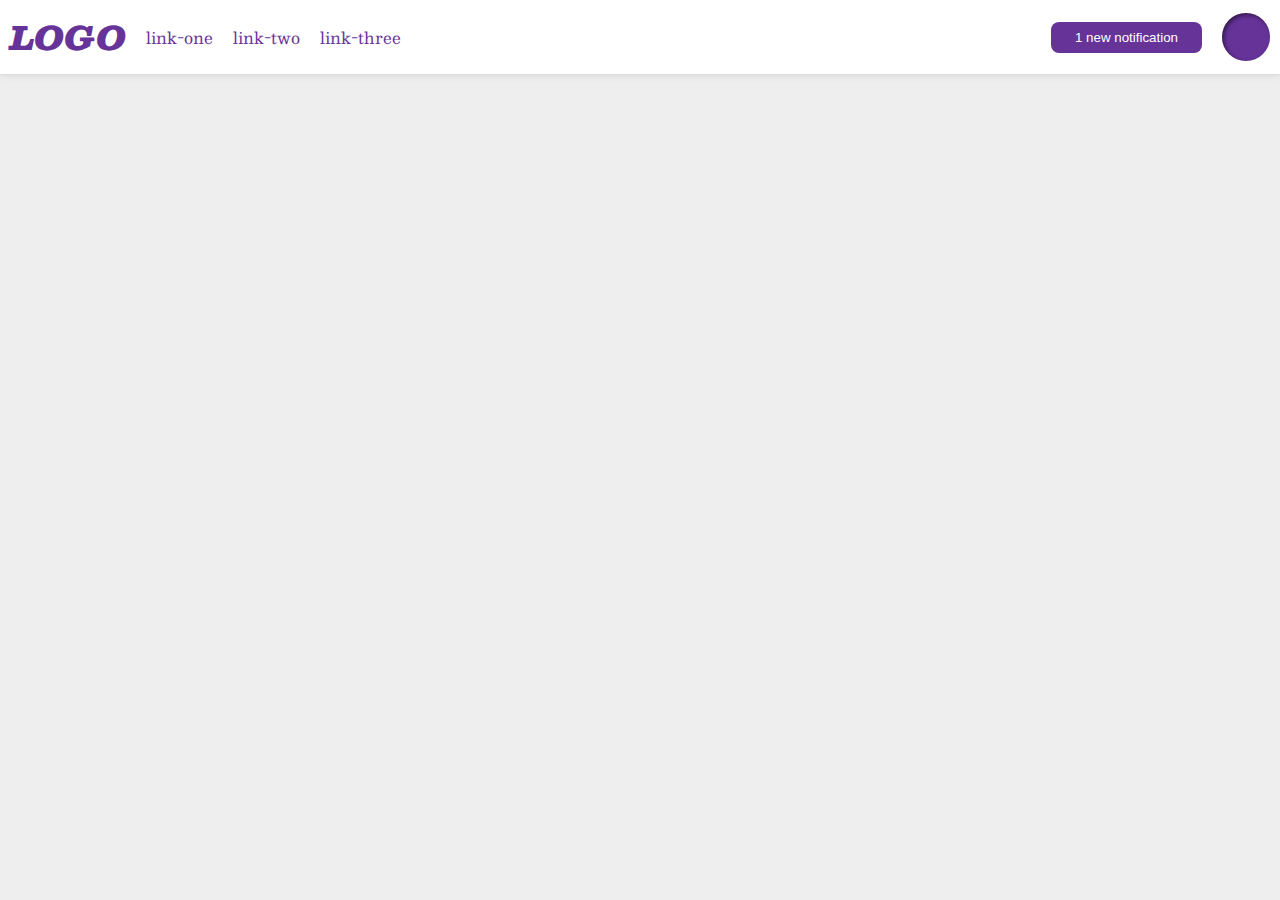
<file: foundations/flex/03-flex-header-2/index.html>
<!DOCTYPE html>
<html lang="en">
  <head>
    <meta charset="UTF-8">
    <meta http-equiv="X-UA-Compatible" content="IE=edge">
    <meta name="viewport" content="width=device-width, initial-scale=1.0">
    <title>Flex Header 2</title>
    <link rel="stylesheet" href="style.css">
  </head>
  <body>
    <div class="header">
      <div class="left" >
      <div class="logo">
        LOGO
      </div>
      <ul class="links">
        <li><a href="https://google.com">link-one</a></li>
        <li><a href="https://google.com">link-two</a></li>
        <li><a href="https://google.com">link-three</a></li>
      </ul>
      </div>
      <div class="right">
      <button class="notifications">
        1 new notification
      </button>
      <div class="profile-image"></div>
    </div>
    </div>
  </body>
</html>
</file>
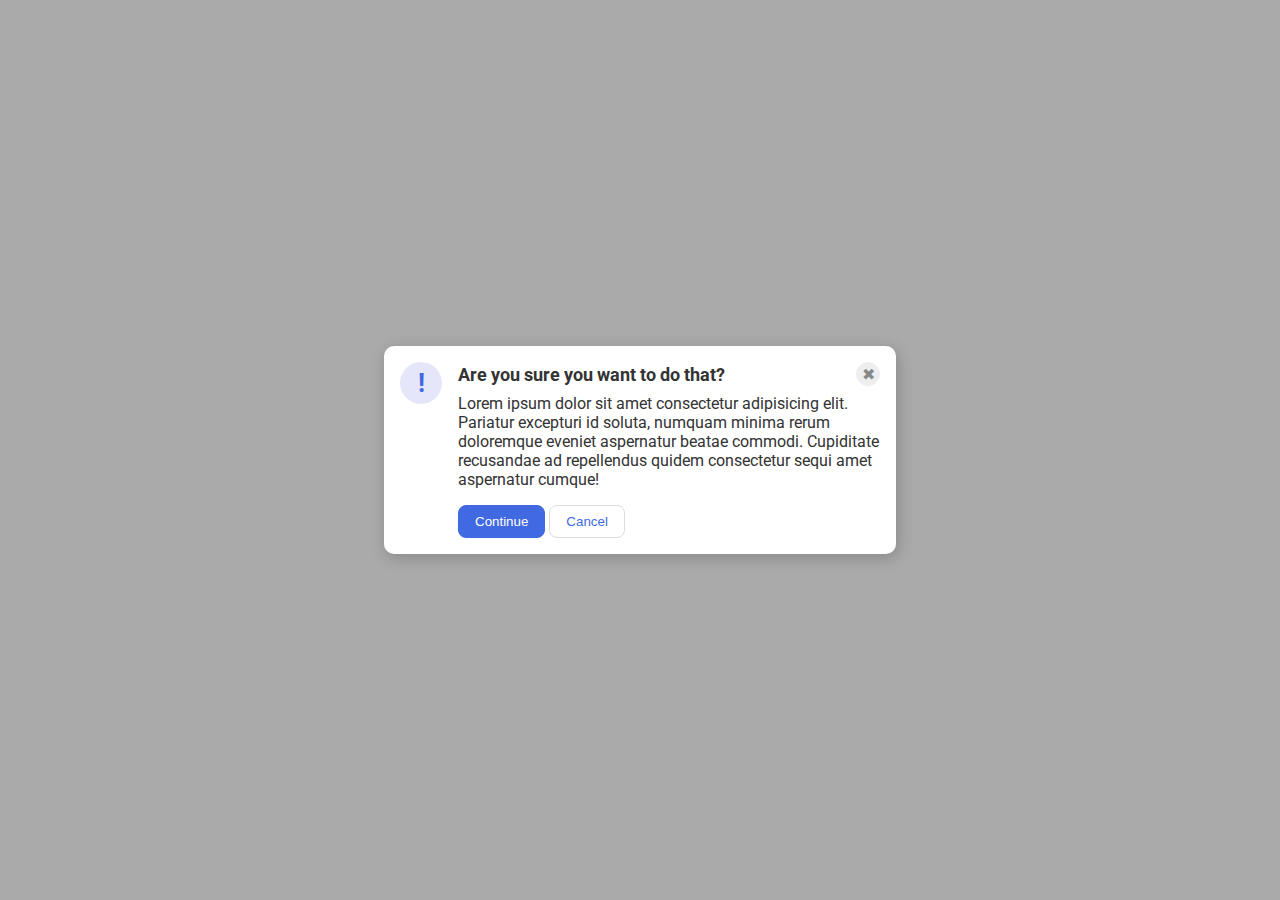
<file: foundations/flex/05-flex-modal/index.html>
<!DOCTYPE html>
<html lang="en">
  <head>
    <meta charset="UTF-8">
    <meta http-equiv="X-UA-Compatible" content="IE=edge">
    <meta name="viewport" content="width=device-width, initial-scale=1.0">
    <link rel="stylesheet" href="style.css">
    <title>Modal</title>
  </head>
  <body>
    <div class="modal">
      <div class="icon">!</div>
    <div class="container">
        <div class="header">Are you sure you want to do that?
      <button class="close-button">✖</button>
      </div>
      <div class="text">Lorem ipsum dolor sit amet consectetur adipisicing elit. Pariatur excepturi id soluta, numquam minima rerum doloremque eveniet aspernatur beatae commodi. Cupiditate recusandae ad repellendus quidem consectetur sequi amet aspernatur cumque!</div>
      <button class="continue">Continue</button>
      <button class="cancel">Cancel</button>
      </div>
    </div>
  </body>
</html>
</file>
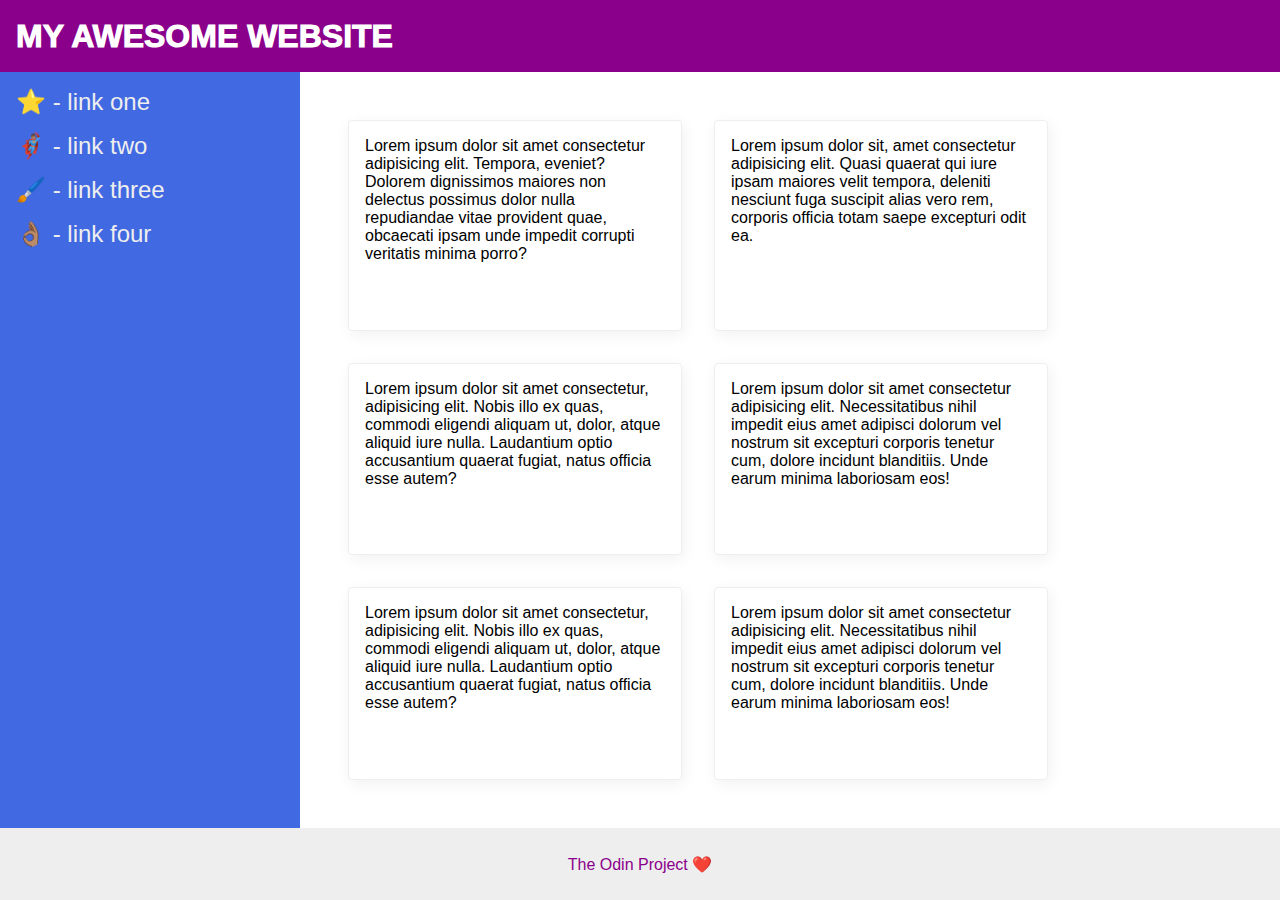
<file: foundations/flex/07-flex-layout-2/index.html>
<!DOCTYPE html>
<html lang="en">
  <head>
    <meta charset="UTF-8">
    <meta http-equiv="X-UA-Compatible" content="IE=edge">
    <meta name="viewport" content="width=device-width, initial-scale=1.0">
    <title>The Holy Grail</title>
    <link rel="stylesheet" href="style.css">
  </head>
  <body>
    <div class="header">
      MY AWESOME WEBSITE
    </div>
   <div class="body"> 
    <div class="sidebar">
      <ul>
        <li><a href="#">⭐ - link one</a></li>
        <li><a href="#">🦸🏽‍♂️ - link two</a></li>
        <li><a href="#">🖌️ - link three</a></li>
        <li><a href="#">👌🏽 - link four</a></li>
      </ul>
    </div>
  <div class="container">  
    <div class="card">Lorem ipsum dolor sit amet consectetur adipisicing elit. Tempora, eveniet? Dolorem dignissimos maiores non delectus possimus dolor nulla repudiandae vitae provident quae, obcaecati ipsam unde impedit corrupti veritatis minima porro?</div>
    <div class="card">Lorem ipsum dolor sit, amet consectetur adipisicing elit. Quasi quaerat qui iure ipsam maiores velit tempora, deleniti nesciunt fuga suscipit alias vero rem, corporis officia totam saepe excepturi odit ea.</div>
    <div class="card">Lorem ipsum dolor sit amet consectetur, adipisicing elit. Nobis illo ex quas, commodi eligendi aliquam ut, dolor, atque aliquid iure nulla. Laudantium optio accusantium quaerat fugiat, natus officia esse autem?</div>
    <div class="card">Lorem ipsum dolor sit amet consectetur adipisicing elit. Necessitatibus nihil impedit eius amet adipisci dolorum vel nostrum sit excepturi corporis tenetur cum, dolore incidunt blanditiis. Unde earum minima laboriosam eos!</div>
    <div class="card">Lorem ipsum dolor sit amet consectetur, adipisicing elit. Nobis illo ex quas, commodi eligendi aliquam ut, dolor, atque aliquid iure nulla. Laudantium optio accusantium quaerat fugiat, natus officia esse autem?</div>
    <div class="card">Lorem ipsum dolor sit amet consectetur adipisicing elit. Necessitatibus nihil impedit eius amet adipisci dolorum vel nostrum sit excepturi corporis tenetur cum, dolore incidunt blanditiis. Unde earum minima laboriosam eos!</div>
  </div>
  </div> 
    <div class="footer">
      The Odin Project ❤️
    </div>
  </body>
</html>
</file>
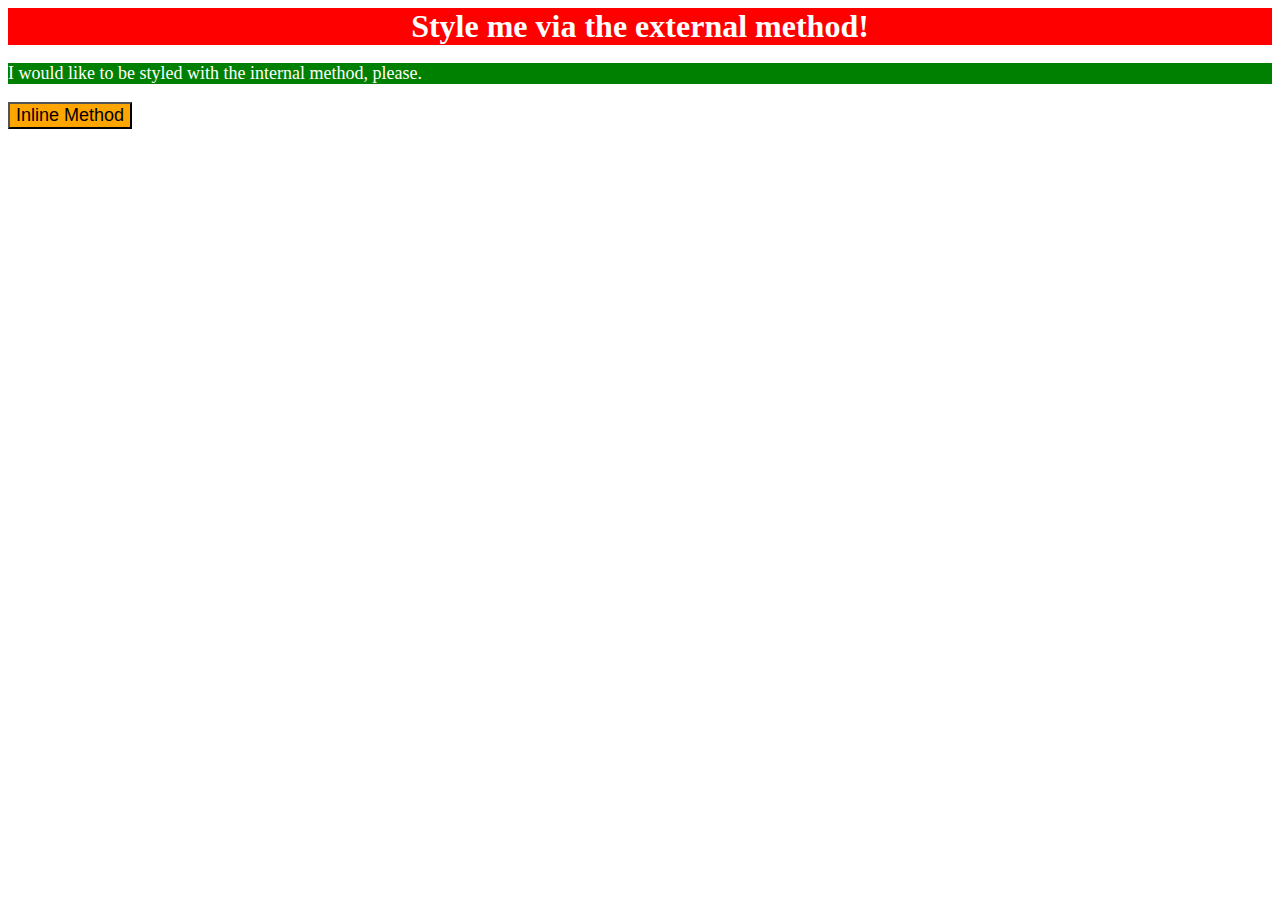
<file: foundations/intro-to-css/01-css-methods/index.html>
<!DOCTYPE html>
<html lang="en">
  <head>
    <meta charset="UTF-8">
    <meta http-equiv="X-UA-Compatible" content="IE=edge">
    <meta name="viewport" content="width=device-width, initial-scale=1.0">
    <link rel="stylesheet" type="text/css" href="styles.css" /> 
    <title>Methods for Adding CSS</title>
  </head>
  <body>
    <div>Style me via the external method!</div>
    <p>I would like to be styled with the internal method, please.</p>
    <button>Inline Method</button>
  </body>
</html>
</file>
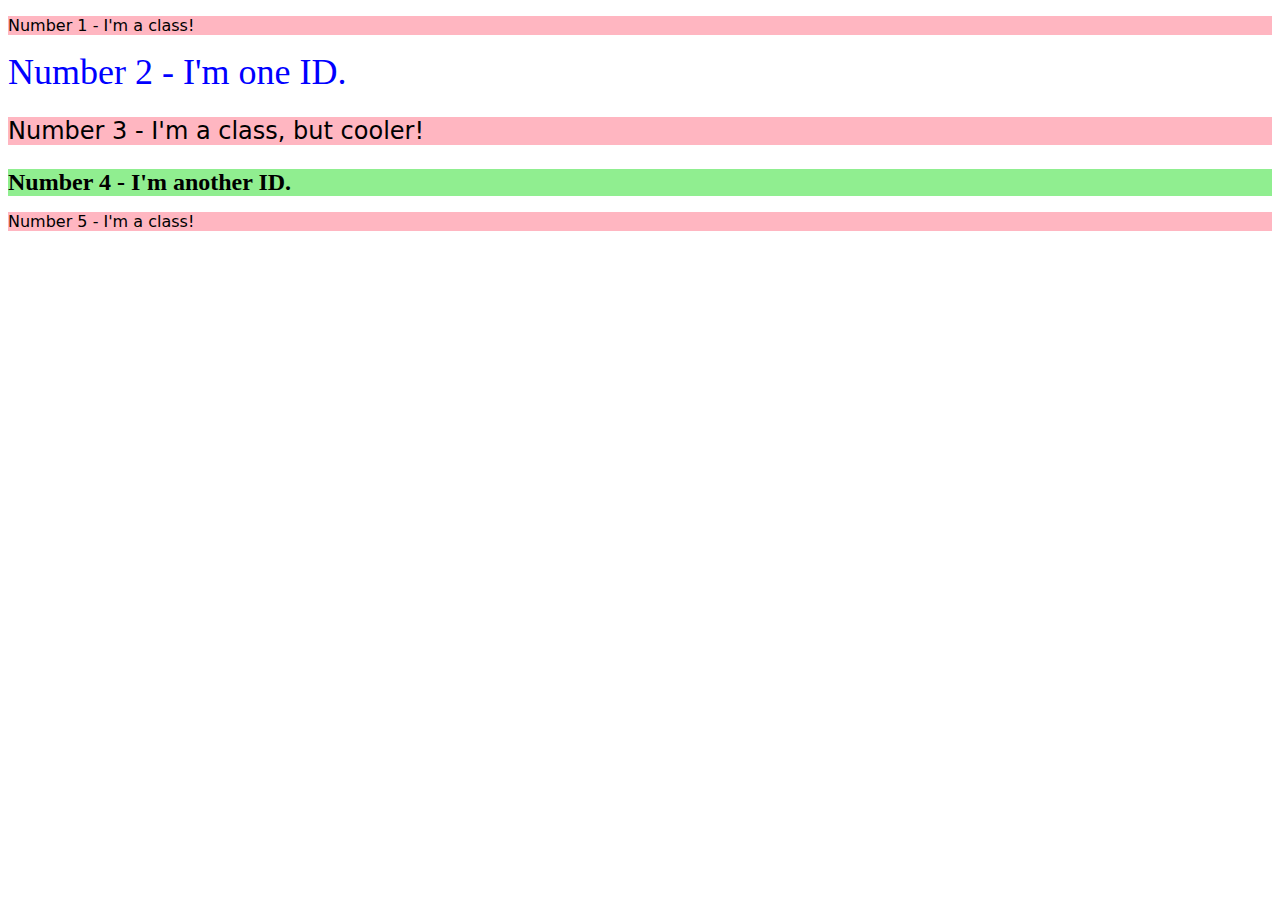
<file: foundations/intro-to-css/02-class-id-selectors/index.html>
<!DOCTYPE html>
<html lang="en">
  <head>
    <meta charset="UTF-8">
    <meta http-equiv="X-UA-Compatible" content="IE=edge">
    <meta name="viewport" content="width=device-width, initial-scale=1.0">
    <title>Class and ID Selectors</title>
    <link rel="stylesheet" href="style.css">
  </head>
  <body>
    <p class="odd" id="one">Number 1 - I'm a class!</p>
    <div class="even" id="two">Number 2 - I'm one ID.</div>
    <p class="odd" id="three">Number 3 - I'm a class, but cooler!</p>
    <div class="even" id="four">Number 4 - I'm another ID.</div>
    <p class="odd" id="five">Number 5 - I'm a class!</p>
  </body>
</html>
</file>
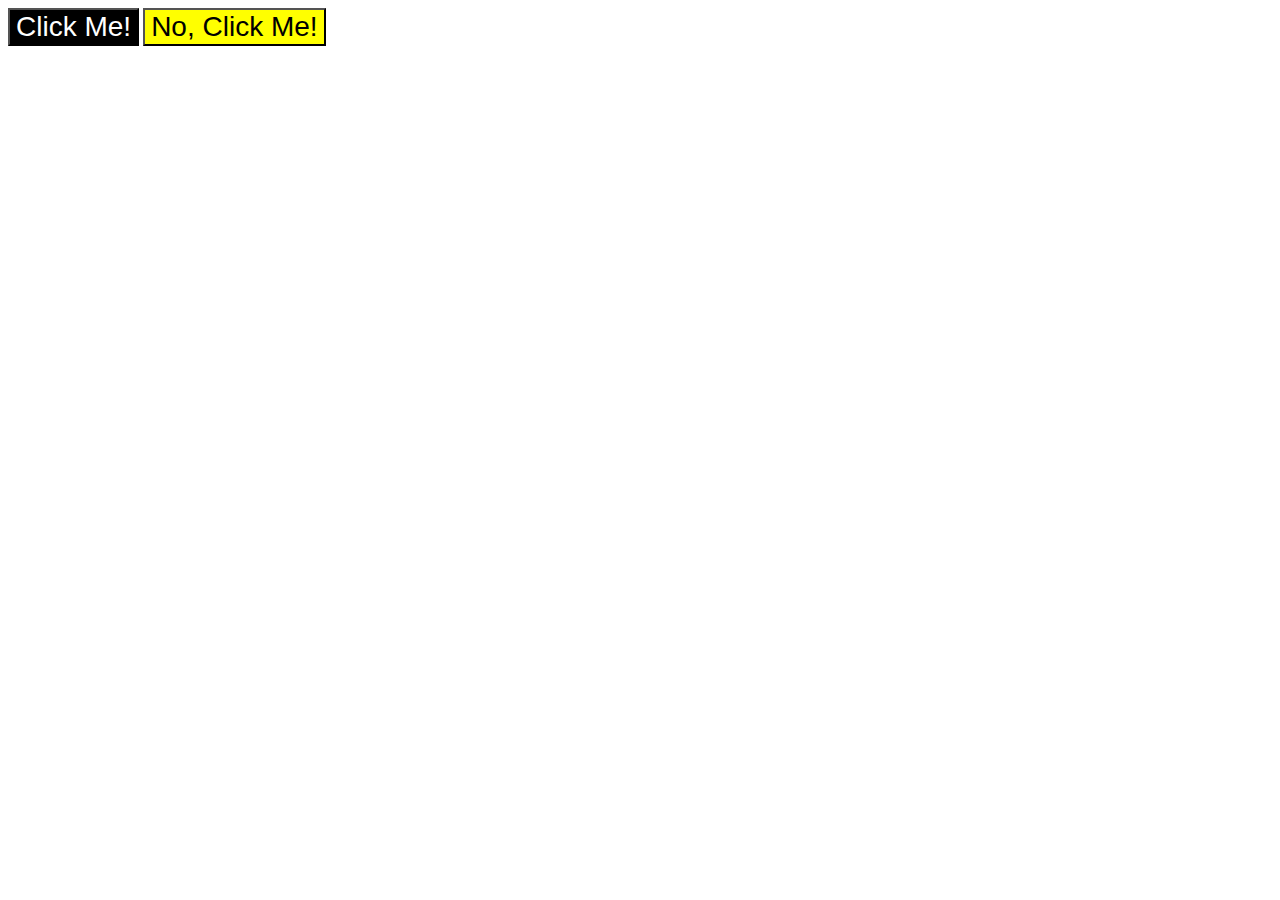
<file: foundations/intro-to-css/03-grouping-selectors/index.html>
<!DOCTYPE html>
<html lang="en">
  <head>
    <meta charset="UTF-8">
    <meta http-equiv="X-UA-Compatible" content="IE=edge">
    <meta name="viewport" content="width=device-width, initial-scale=1.0">
    <title>Grouping Selectors</title>
    <link rel="stylesheet" href="style.css">
  </head>
  <body>
    <button class="ElementOne both">Click Me!</button>
    <button class="ElementTwo both">No, Click Me!</button>
  </body>
</html>
</file>
<file: foundations/flex/03-flex-header-2/style.css>
/* this is some magical font-importing.  
you'll learn about it later. */
@import url('https://fonts.googleapis.com/css2?family=Besley:ital,wght@0,400;1,900&display=swap');

body {
  margin: 0;
  background: #eee;
  font-family: Besley, serif;
}

.header {
  background: white;
  border-bottom: 1px solid #ddd;
  box-shadow: 0 0 8px rgba(0,0,0,.1);
  display: flex;
  justify-content: space-between;
 padding: 10px;
}

.profile-image {
  background: rebeccapurple;
  box-shadow: inset 2px 2px 4px rgba(0,0,0,.5);
  border-radius: 50%;
  width: 48px;
  height: 48px;
}

.logo {
  color: rebeccapurple;
  font-size: 32px;
  font-weight: 900;
  font-style: italic;
  display: flex;
  justify-content: space-between;
}

button {
  border: none;
  border-radius: 8px;
  background: rebeccapurple;
  color: white;
  padding: 8px 24px;
}

a {
  /* this removes the line under our links */
  text-decoration: none;
  color: rebeccapurple;
}

ul {
  list-style-type: none;
  display: flex;
  justify-content: space-between;
  margin: 0;
  padding: 0;
  gap: 20px;
}

.left, .right {
 display: flex;
 align-items: center;
 gap: 20px;
}
</file>
<file: foundations/flex/05-flex-modal/style.css>
@import url('https://fonts.googleapis.com/css2?family=Roboto:wght@400;700&display=swap');

html, body {
  height: 100%;
}

body {
  font-family: Roboto, sans-serif;
  margin: 0;
  background: #aaa;
  color: #333;
  /* I'll give you this one for free lol */
  display: flex;
  align-items: center;
  justify-content: center;
}

.modal {
  display: flex;
  padding: 16px;
  gap: 16px;
  background: white;
  width: 480px;
  border-radius: 10px;
  box-shadow: 2px 4px 16px rgba(0,0,0,.2);
}

.icon {
  color: royalblue;
  font-size: 26px;
  font-weight: 700;
  background: lavender;
  width: 42px;
  height: 42px;
  border-radius: 50%;
  display: flex;
  align-items: center;
  justify-content: center;
  flex-shrink: 0;
}

.close-button {
  background: #eee;
  border-radius: 50%;
  color: #888;
  font-weight: 400;
  font-size: 16px;
  height: 24px;
  width: 24px;
  display: flex;
  align-items: center;
  justify-content: center;
  border: 1px solid #eee;
  padding: 0;
}

button {
  cursor: pointer;
  padding: 8px 16px;
  border-radius: 8px;
}

button.continue {
  background: royalblue;
  border: 1px solid royalblue;
  color: white;
}

button.cancel {
  background: white;
  border: 1px solid #ddd;
  color: royalblue;
}

.container {
  
}

.header {
  display: flex;
  align-items: center;
  justify-content: space-between;
  font-size: 18px;
  font-weight: 700;
  margin-bottom: 8px;
}

.text {
  margin-bottom: 16px;
}
</file>
<file: foundations/flex/07-flex-layout-2/style.css>
body {
  display: flex;
  flex-direction: column;
  font-family: -apple-system, BlinkMacSystemFont, 'Segoe UI', Roboto, Oxygen, Ubuntu, Cantarell, 'Open Sans', 'Helvetica Neue', sans-serif;
  margin: 0;
  min-height: 100vh;
}

.body {
  display: flex;
  flex: 1;
}

.header {
  display: flex;
  align-items: center;
  padding: 0 16px;
  font-size: 32px;
  font-weight: 1000;
  height: 72px;
  background: darkmagenta;
  color: white;
}

.footer {
  display: flex;
  align-items: center;
  justify-content: center;
  height: 72px;
  background: #eee;
  color: darkmagenta;
}

.sidebar {
  flex-shrink: 0;
  width: 300px;
  background: royalblue;
  box-sizing: border-box;
  padding: 16px;
}

.card {
  align-items: center;
  border: 1px solid #eee;
  box-shadow: 2px 4px 16px rgba(0,0,0,.06);
  border-radius: 4px;
  padding: 16px;
  width: 300px;
}

li {
  margin-bottom: 16px;
}

ul {
  list-style: none;
  padding: 0;
  margin: 0;
}

a {
  text-decoration: none;
  color: #eee;
  font-size: 24px;
}

.container {
  display: flex;
  flex-wrap: wrap;
  padding: 48px;
  gap: 32px;
}
</file>
<file: foundations/intro-to-css/01-css-methods/styles.css>
div {
background-color: red;
color: white;
font-size: 32px;
text-align: center;
font-weight: bold;
}

p {
 background-color: green;
 color: white;
 font-size: 18px;
}

button {
    background-color: orange;
    font-size: 18px;
}
</file>
<file: foundations/intro-to-css/02-class-id-selectors/style.css>
.odd {
 background-color: #FFB6C1;
 font-family: Verdana, DejaVu Sans, sans-serif;
}

#two {
    color: #0000FF;
    font-size: 36px;
}

#three {
    font-size: 24px;
}

#four {
    background-color: #90EE90;
    font-weight: bold;
    font-size: 24px;
}
</file>
<file: foundations/intro-to-css/03-grouping-selectors/style.css>
.ElementOne {
background-color: black;
color: white;
}

.ElementTwo {
background-color: yellow;
}

.both {
font-size: 28px;
font-family: Helvetica, Times New Roman, sans-serif;
}
</file>
